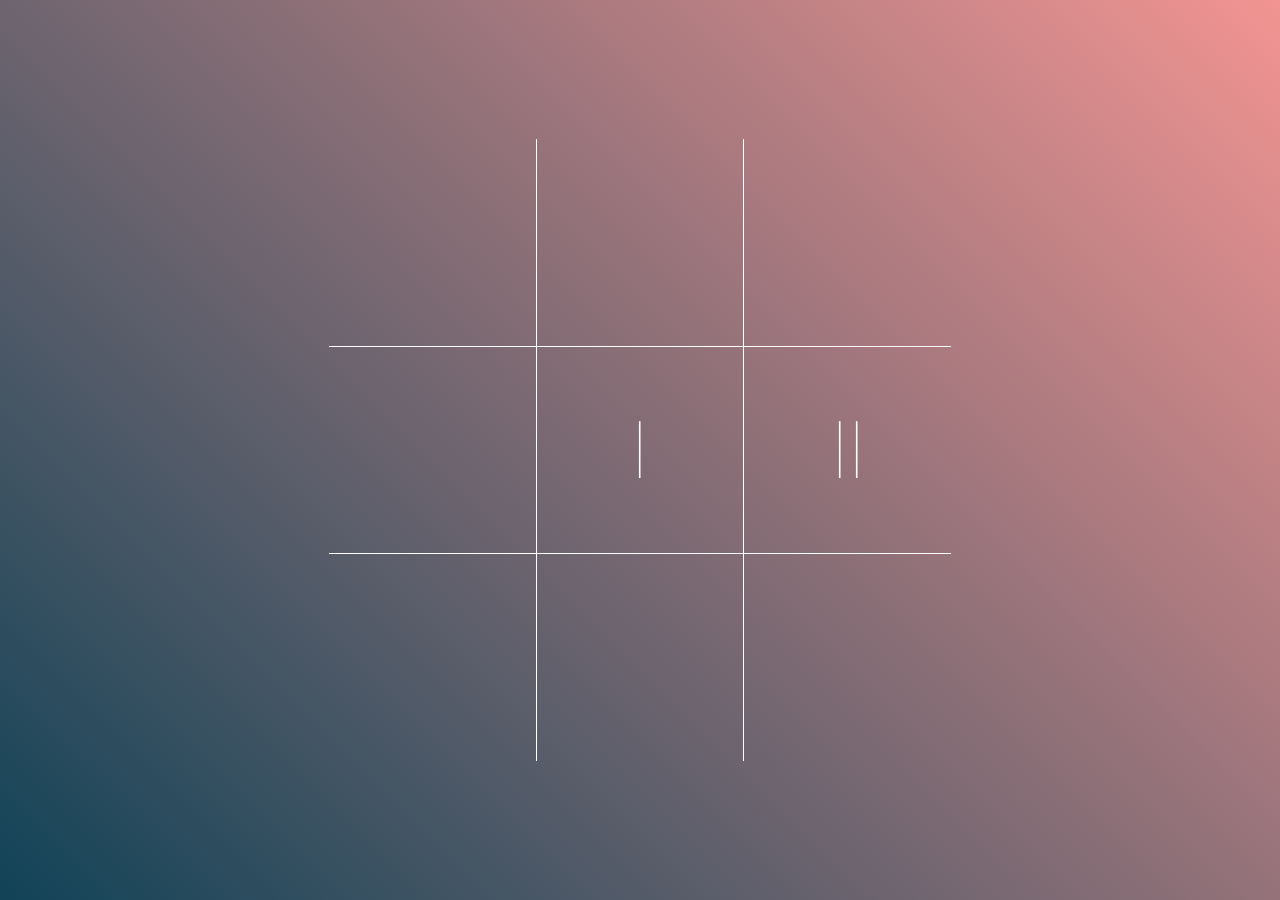
<file: index.html>
<!DOCTYPE html>
<html lang="en">

<head>
	<meta charset="UTF-8" />
	<meta name="viewport" content="width=device-width, initial-scale=1.0" />
	<meta http-equiv="X-UA-Compatible" content="ie=edge" />
	<link rel="stylesheet" href="./src/style.css">
	<title>tic-tac-toe</title>
</head>

<body style="user-select:none">
	<script src="./src/js/index.js"></script>
	<noscript>Please enable JavaScript in your browser</noscript>
</body>

</html>
</file>
<file: src/style.css>
@font-face {
	src: url('./font/default.ttf');
	font-family: 'Raleway';
}
body {
	margin: 0;
	padding: 0;
	font-family: 'Raleway', sans-serif;
}
* {
	transition: all 120ms ease;
}
.flex {
	display: flex;
}
.center {
	justify-content: center;
	align-items: center;
}
.hidden {
	visibility: hidden;
}

.base {
	background-color: #114357;
	background: linear-gradient(45deg, #114357, #F29492);
	flex-direction: column;
	width: 100vw; height: 100vh;
}
.sqr {
	width: 16vw; height: 16vw;
	border: solid #ffffff 1px;
	font-size: 5em;
	color: #ffffff;
}

.sqr:hover {
	background-color: #232526;
	background: linear-gradient(45deg, #2325261e, #4143451e);
	cursor: pointer;
}
[data-y-index="0"][data-x-index="0"],
[data-y-index="0"][data-x-index="2"],
[data-y-index="2"][data-x-index="0"],
[data-y-index="2"][data-x-index="2"] {
	border: none;
}
[data-y-index="0"][data-x-index="1"],
[data-y-index="2"][data-x-index="1"] {
	border-top: none;
	border-bottom: none;
}
[data-y-index="1"][data-x-index="0"],
[data-y-index="1"][data-x-index="2"] {
	border-left: none;
	border-right: none;
}
</file>
